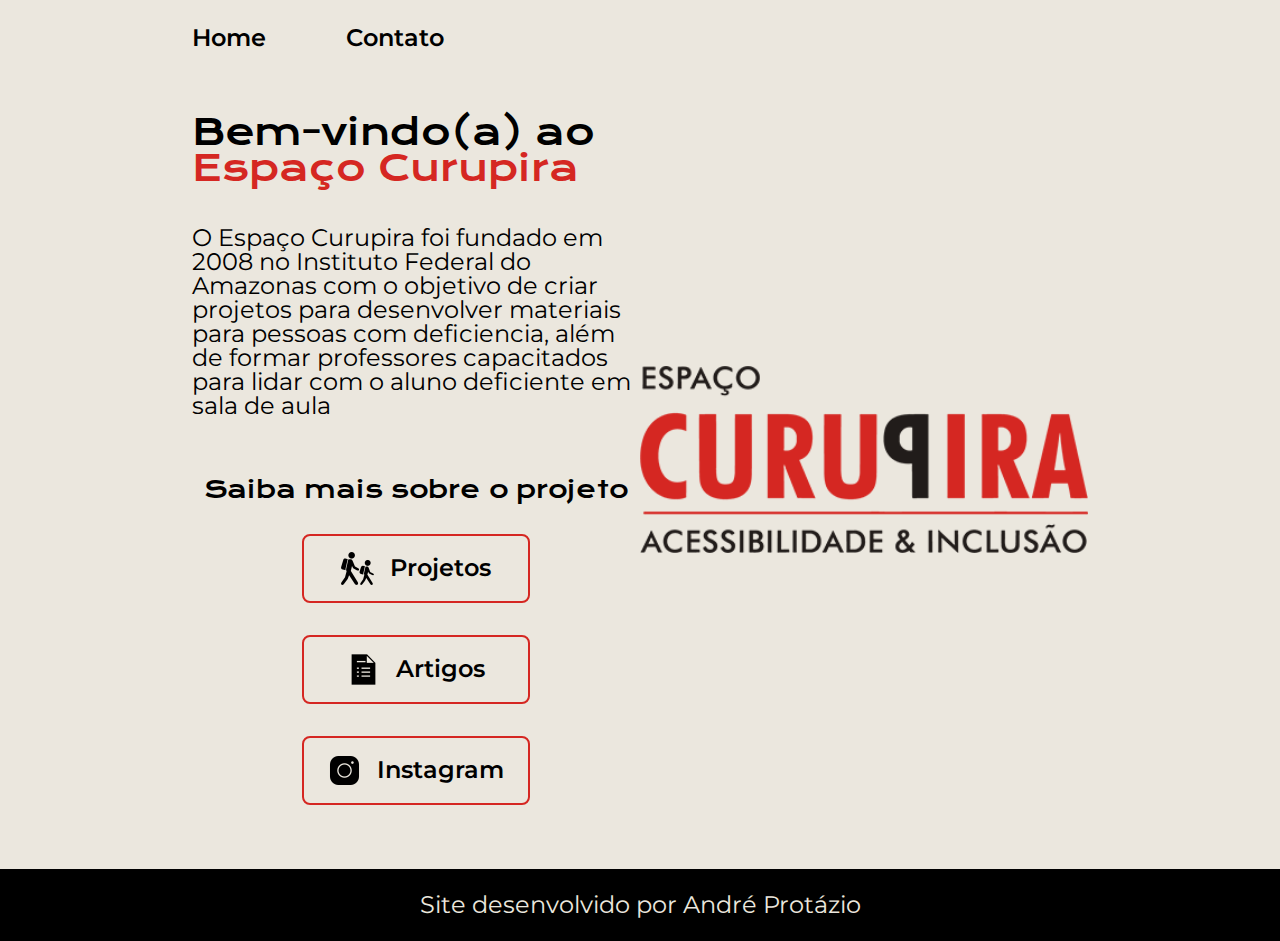
<file: index.html>
<!DOCTYPE html>
<html lang="pt-br">
<head>
    <meta charset="UTF-8">
    <meta name="viewport" content="width=device-width, initial-scale=1.0">
    <title>Espaço Curupira</title>
    <link rel="stylesheet" href="./Styles/reset.css">
    <link rel="stylesheet" href="/Styles/style.css"> 
    <link rel="stylesheet" href="/Styles/media-queries.css">
</head>
<body>
    <header class="cabecalho">
        <nav class="cabecalho__menu">
            <a href="index.html" class="cabecalho__menu__links">Home</a>
            <a href="contato.html" class="cabecalho__menu__links">Contato</a>  
        </nav>
    </header>
    
    <main class="apresentacao"> 
        <section class="apresentacao__conteudo"> 
            <h1 class="apresentacao__conteudo__titulo">Bem-vindo(a) ao <br> <strong class="apresentacao__conteudo__titulo__destaque">Espaço Curupira</strong></h1>
            <p class="apresentacao__conteudo__texto">O Espaço Curupira foi fundado em 2008 no Instituto Federal do Amazonas com o objetivo de criar projetos para desenvolver materiais para pessoas com deficiencia, além de formar professores capacitados para lidar com o aluno deficiente em sala de aula</p>
            <div class="apresentacao__links">
                <h2 class="apresentacao__links__subtitulo">Saiba mais sobre o projeto</h2>
                <a href="projetos.html"  class="apresentacao__links__link">
                    <img src="./Assets/projetos.png" alt="Icone do botão Projetos">
                    Projetos</a>
                <a href="projetos.html"  class="apresentacao__links__link">
                    <img src="./Assets/artigo.png" alt="Icone do botão Artigos">
                    Artigos</a>
                <a href="projetos.html"  class="apresentacao__links__link">
                    <img src="./Assets/instagram.png" alt="Icone do Instagram do Curupira">
                    Instagram</a>
            </div>
        </section>
        <img class="apresentacao__logo" src="./Assets/Curupira transparetne.png" alt="Logo do Espaço Curupira">
    </main>
    
    <footer class="rodape">
        <p class="rodape__texto">Site desenvolvido por André Protázio</p> 

    </footer>
</body>
</html>
</file>
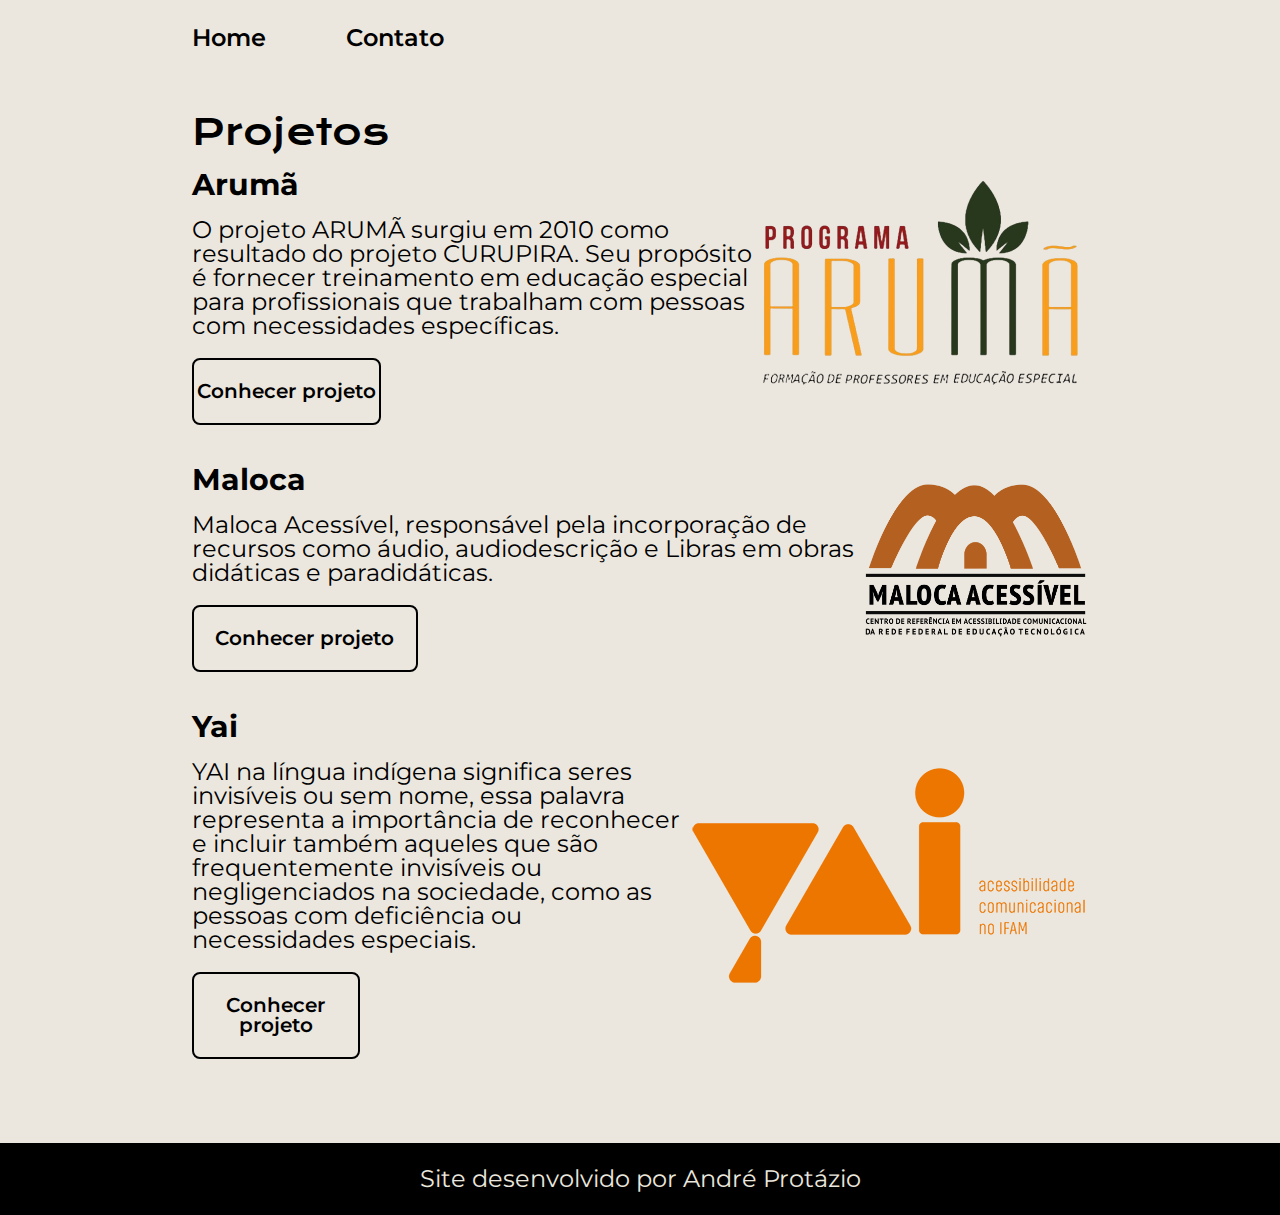
<file: projetos.html>
<!DOCTYPE html>
<html lang="pt-br">
<head>
    <meta charset="UTF-8">
    <meta name="viewport" content="width=device-width, initial-scale=1.0">
    <title>Projetos - Espaço Curupira</title>
    <link rel="stylesheet" href="/Styles/reset.css">
    <link rel="stylesheet" href="/Styles/style.css">
    <link rel="stylesheet" href="/Styles/media-queries.css">
</head>
<body>
    <header class="cabecalho">
        <nav class="cabecalho__menu">
            <a href="index.html" class="cabecalho__menu__links">Home</a>
            <a href="contato.html" class="cabecalho__menu__links">Contato</a>   
        </nav>

    </header>

    <main class="apresentacao">
        <section class="apresentação__conteudo">
            <h1 class="apresentacao__conteudo__titulo">Projetos</h1>

            <!-- ARUMA -->
            <div class="apresentacao__conteudo__texto"> 
                <div class="apresentacao__conteudo__texto__projeto">
                    <h2>Arumã</h2>
                    <p>O projeto ARUMÃ surgiu em 2010 como resultado do projeto CURUPIRA. Seu propósito é fornecer treinamento em educação especial para profissionais que trabalham com pessoas com necessidades específicas.</p>
                    <a class="apresentacao__conteudo__texto__projeto_botao" href="">Conhecer projeto</a>
                </div>
                
                <img class="apresentacao__logo" src="./Assets/arumã.png" alt="Logo do Arumã">
            </div>

            <!-- MALOCA -->
            <div class="apresentacao__conteudo__texto">
                <div class="apresentacao__conteudo__texto__projeto">
                    <h2>Maloca</h2>
                    <p>Maloca Acessível, responsável pela incorporação de recursos como áudio, audiodescrição e Libras em obras didáticas e paradidáticas.</p>
                    <a class="apresentacao__conteudo__texto__projeto_botao" href="">Conhecer projeto</a>
                </div>
                <img class="apresentacao__logo__maloca" src="./Assets/maloca.png" alt="Logo do Maloca">
            </div>

            <div class="apresentacao__conteudo__texto">
                <div class="apresentacao__conteudo__texto__projeto">
                    <h2>Yai</h2>
                    <p>YAI na língua indígena significa seres invisíveis ou sem nome, essa palavra representa a importância de reconhecer e incluir também aqueles que são frequentemente invisíveis ou negligenciados na sociedade, como as pessoas com deficiência ou necessidades especiais.</p>
                    <a class="apresentacao__conteudo__texto__projeto_botao" href="">Conhecer projeto</a>
                </div>
                <img class="apresentacao__logo" src="./Assets/yai.png" alt="Logo do Yai">
            </div>            
        </section>
        

    </main>

    <footer class="rodape">
        <p class="rodape__texto">Site desenvolvido por André Protázio</p> 

    </footer>
    
</body>
</html>
</file>
<file: Styles/style.css>
@import url('https://fonts.googleapis.com/css2?family=Krona+One&family=Montserrat&display=swap');

:root{
    --cor-primaria: #d52722;
    --cor-secundaria: #ebe7de;
    --cor-terciaria: #000000;

    --font-primaria: 'Krona One', sans-serif;
    --font-secundaria:  'Montserrat', sans-serif;
}


body{
    height: 100vh;
    box-sizing: border-box;
    background-color: var(--cor-secundaria);
    color: var(--cor-terciaria);
}

/* HEADER */
.cabecalho{
    padding: 2% 0 0 15%;
}

.cabecalho__menu{
    display: flex;
    gap: 80px;
}

.cabecalho__menu__links{
    font-family: var(--font-secundaria);
    font-size: 1.5rem;
    font-weight: 600;
    color: var(--cor-terciaria);
    text-decoration: none;
}

.cabecalho__menu__links:hover{
    color: var(--cor-primaria);
}

/* FIM HEADER */

/* MAIN */
.apresentacao{
    padding: 5% 15%;
    display: flex;
    align-items: center;
    justify-content: space-between;
}

.apresentacao .apresentacao__logo{
    width: 50%;
}
.apresentacao__logo__maloca{
    width: 25%;
}

.apresentacao__conteudo{
    display: flex;
    flex-direction: column;
    gap: 40px;
    width: 50%;
}


.apresentacao__conteudo__titulo{
    font-family: var(--font-primaria);
    font-size: 2.25rem;     
    font-weight: 400;
    color: var(--cor-terciaria);
}

.apresentacao__conteudo__titulo__destaque{
    color: var(--cor-primaria);
}

.apresentacao__conteudo__texto{
    display: flex;
    justify-content: space-between;
    align-items: center;
    font-family: var(--font-secundaria);
    font-size: 1.5rem;
    font-weight: 400;
    padding-bottom: 20px;
    

}

.apresentacao__conteudo__texto__projeto{ 
    width: auto;   
    padding-top: 20px;
    gap: 24px;
    
}

.apresentacao__conteudo__texto__projeto_botao{
    display: flex;
    justify-content: center;
    margin-top: 20px;
    gap: 16px;
    border: 2px solid var(--cor-terciaria);
    width: 33%;
    text-align: center;
    border-radius: 8px;
    padding: 21.5px 0;
    font-size: 1.25rem;
    font-weight: 600;
    font-family: var(--font-secundaria);
    color: var(--cor-terciaria);
    text-decoration: none;
}

.apresentacao__conteudo__texto__projeto_botao:hover{
    background-color: var(--cor-primaria);
    color: var(--cor-secundaria);
    border: 2px solid var(--cor-terciaria);
}


.apresentacao__conteudo__texto h2{
    font-size: 30px;
    font-weight: 700;
    padding-bottom: 18px;

}

.apresentacao__links{
    display: flex;
    flex-direction: column;
    justify-content: space-between;
    align-items: center;
    gap: 32px;
}

.apresentacao__links__subtitulo{
    font-family: var(--font-primaria);
    font-weight: 400;
    font-size: 1.5rem;
}

.apresentacao__links__link{
    display: flex;
    justify-content: center;
    gap: 16px;
    background-color: none;
    width: 50%; 
    text-align: center;
    border: 2px solid var(--cor-primaria);
    border-radius: 8px;
    padding: 16px 0;
    text-decoration: none;
    color: var(--cor-terciaria);
    font-family: var(--font-secundaria);
    font-size: 1.5rem;
    font-weight: 600;
    align-items: center;
}

.apresentacao__links__link:hover{
    background-color: var(--cor-primaria);
    color: var(--cor-secundaria);
    border: 2px solid var(--cor-terciaria);
}



/* FOOTER */

.rodape{
    background-color: var(--cor-terciaria);
    width: auto;
    color: var(--cor-secundaria);
    padding: 24px 0;
    text-align: center;
    font-family: var(--font-secundaria);
    font-size: 1.5rem;
    font-weight: 400;
}
</file>
<file: Styles/media-queries.css>
@media (max-width: 1200px){
    .cabecalho{
        padding: 5%;        
    }
    
    .cabecalho__menu{
        width: auto;
        justify-content: center;
    }

    .apresentacao{
        flex-direction: column-reverse;
        gap: 24px;  
        padding: 5%;    
    }

    .apresentacao__conteudo{
        width: auto;
    }

    .apresentacao__conteudo__texto{
        flex-direction: column-reverse;     
        gap: 18px;
        padding: 2%;

    }

    .apresentacao__logo__maloca, .apresentacao__logo{
        width: 50%;
    }

    .apresentacao__conteudo__texto__projeto_botao{
        width: auto;
    }

}
</file>
